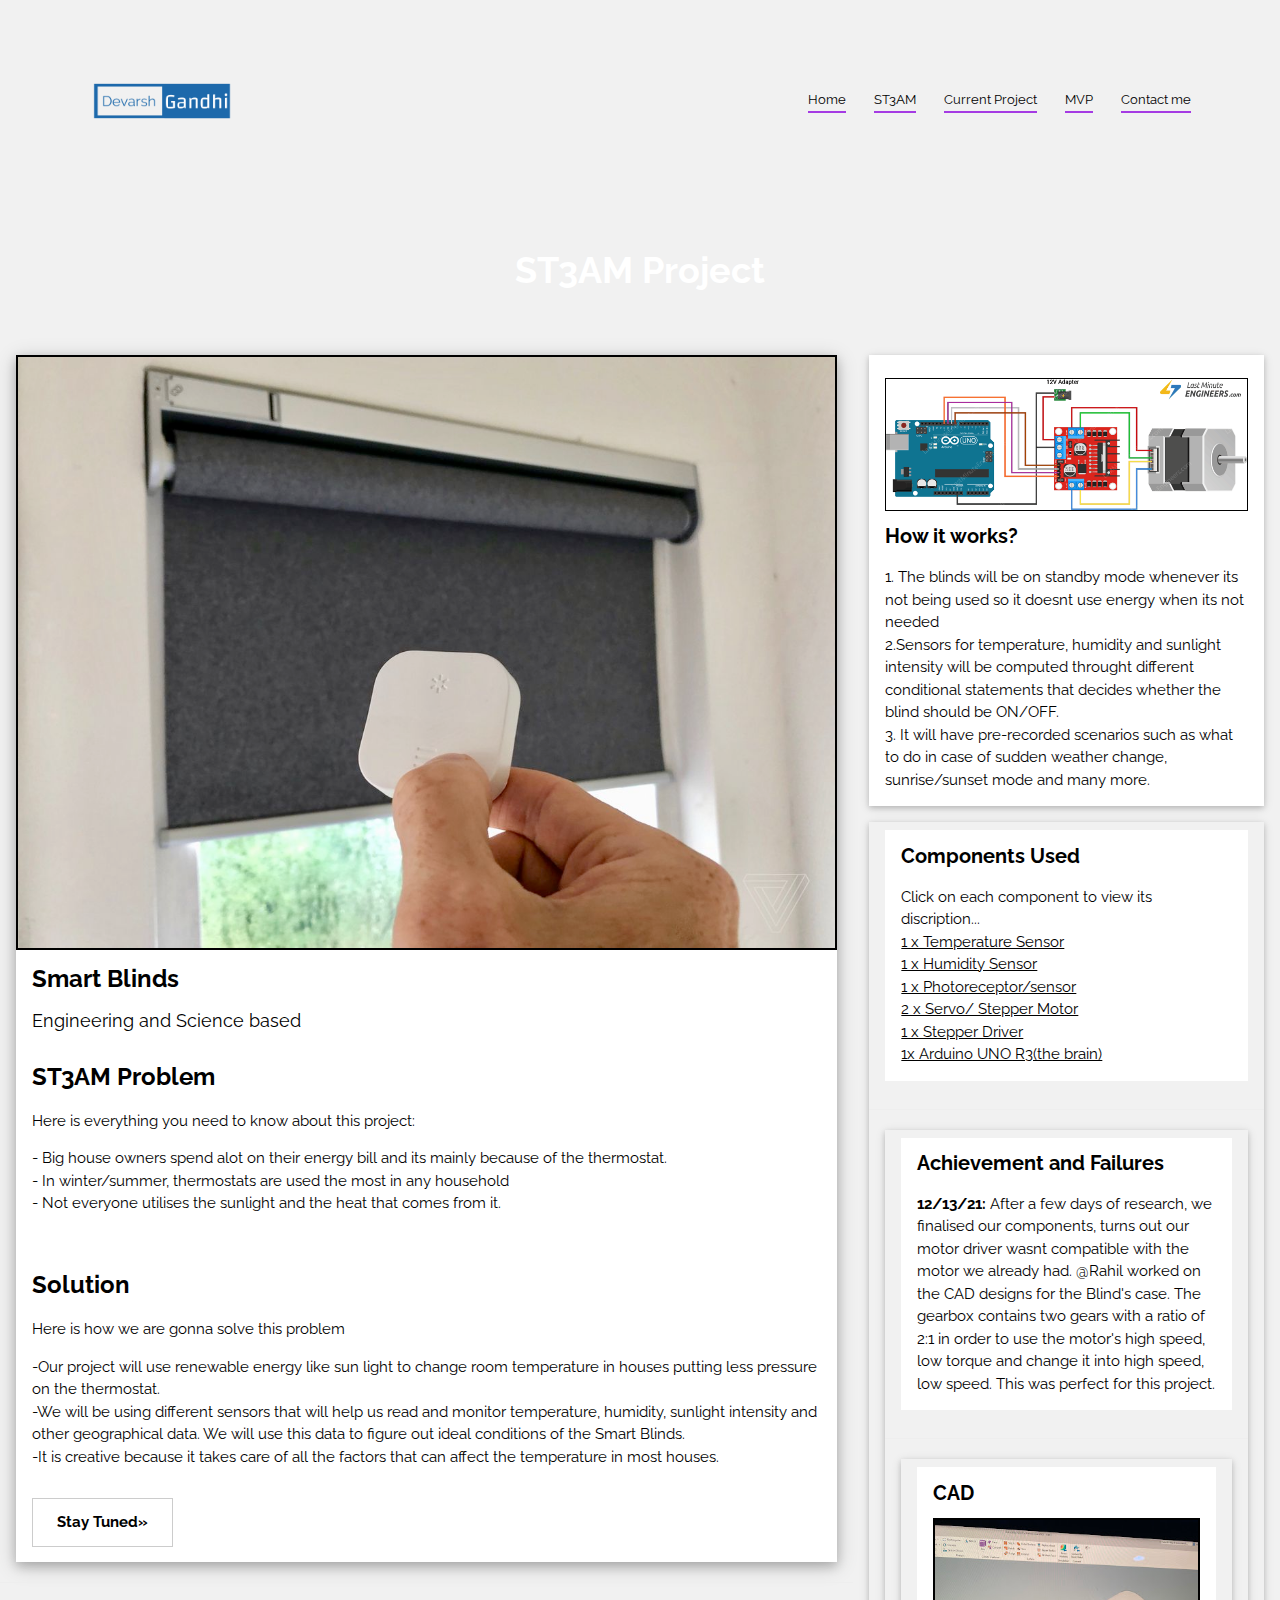
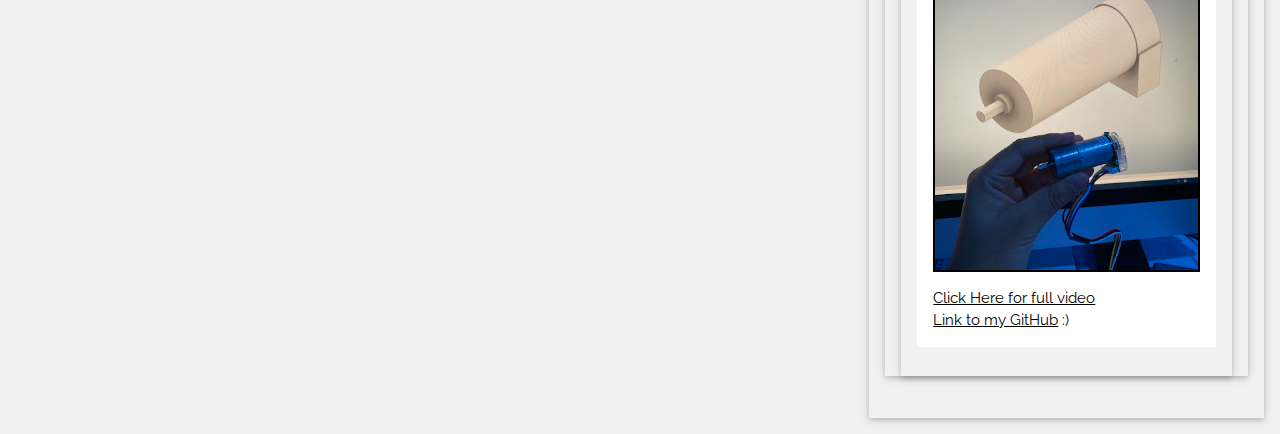
<file: steam.html>
<!DOCTYPE html>
<html>
<title>MVP</title>
<meta charset="UTF-8">
<meta name="viewport" content="width=device-width, initial-scale=1">
<link rel="stylesheet" href="https://www.w3schools.com/w3css/4/w3.css">
<link rel="stylesheet" href="https://fonts.googleapis.com/css?family=Raleway">
<link rel="stylesheet" href="style (no_bg).css">
<style>
	
body,h1,h2,h3,h4,h5 {font-family: "Raleway", sans-serif}
</style>
<body class="w3-light-grey">
<!--------------------------NAV START---------------------------->
<nav>
	<a href="index.html"><img src="logo.png"></a>
	<div class="nav-links">
  <ul class="nav navbar-nav">
    <li><a class="#" href="index.html">Home</a>
    </li>
		<li><a href="steam.html">ST3AM</a>
    </li>
    <li><a href="projects.html">Current Project</a>
    </li>
		 <li><a href="dreamProject.html">MVP</a>
    </li>
    <li><a href="contact.html">Contact me</a>
    </li>
	
  </ul>
	</div>
  
</nav>
<!--------------------------NAV END---------------------------->
<div class="w3-content" style="max-width:1400px">


<header class="w3-container w3-center w3-padding-32"> 
  <h1><b><font color ="white">ST3AM Project</font></b></h1>
</header>


<div class="w3-row">


<div class="w3-col l8 s12">
 
  <div class="w3-card-4 w3-margin w3-white">

		


    <img style="border:2px solid black; width:100%" src="blinds.jpeg" alt="physical image">
    <div class="w3-container">
      <h3><b> Smart Blinds</b></h3>
      <h5>Engineering and Science based </h5>
    </div>

    <div class="w3-container">
      <p>
			<h3><b>ST3AM Problem</b></h3>
			
			</p>
			<p>Here is everything you need to know about this project:</p>
			<p>- Big house owners spend alot on their energy bill and its mainly because of the thermostat. <br>
					- In winter/summer, thermostats are used the most in any household<br>
							- Not everyone utilises the sunlight and the heat that comes from it. <br>
							</p>
			<br><p>


			<!--future plan -->			

			<h3><b>Solution</b></h3>		
			<p>Here is how we are gonna solve this problem</p>
			-Our project will use renewable energy like sun light to change room temperature in houses putting less pressure on the thermostat. <br>
-We will be using different sensors that will help us read and monitor temperature, humidity, sunlight intensity and other geographical data. We will use this data to figure out ideal conditions of the Smart Blinds. <br>
-It is creative because it takes care of all the factors that can affect the temperature in most houses. 
			<p>


      <div class="w3-row">
        <div class="w3-col m8 s12">
          <p><a href="https://www.tinkercad.com/things/dAVVXOE81ig"><button class="w3-button w3-padding-large w3-white w3-border"><b> Stay Tuned»</b></button></a></p>
        </div>
        
      </div>
    </div>
  </div>
  <hr>

</div>
<!-- Circuit diagram -
<div class="w3-card-4 w3-margin w3-white">
  <img src="finalDi.PNG" alt="Norway" style="width:100%">
    <div class="w3-container">
      <h3><b>Circuit Diagram</b></h3>
    </div>

    <div class="w3-container">
      <p>This whole week, I worked on this website called TinkerCAD and created a simulation for my project. My plan is to make the simulation as good as I can and then will try to replicate the simulation in real life with real life electronic componenets. </p>
      <div class="w3-row">
        <div class="w3-col m8 s12">
          <p><button class="w3-button w3-padding-large w3-white w3-border"><b>READ MORE »</b></button></p>
        </div>
        
      </div>
    </div>
  </div>
	-->

<!-- END BLOG ENTRIES -->
<!-------------------------- Side Entries--------------------- -->
<div class="w3-col l4">
  
  <div class="w3-card w3-margin w3-margin-top">
		
    <div class="w3-container w3-white">
			<br>
			<img src="NEMA.png" alt="Nature" style="border:0.5px solid black; width:100%">
      <h4><b>How it works?</b></h4>
		
      <p>
				1. The blinds will be on standby mode whenever its not being used so it doesnt use energy when its not needed <br>
				2.Sensors for temperature, humidity and sunlight intensity will be computed throught different conditional statements that decides whether the blind should be ON/OFF.<br>
				3. It will have pre-recorded scenarios such as what to do in case of sudden weather change, sunrise/sunset mode and many more. 

				

		 </p>
    </div>
  </div>

	<!--#2-->
		<div class="w3-card w3-margin">
    <div class="w3-container w3-padding">
      <div class="w3-container w3-white">

      <h4><b>Components Used</b></h4>
				<p>
					Click on each component to view its discription...<br>
				  <a href="https://www.arduino.cc/en/guide/introduction">1 x	Temperature Sensor</a><br>
					<a href="https://randomnerdtutorials.com/electronics-basics-how-do-rgb-leds-work/">1 x	Humidity Sensor</a><br> 
					<a href="https://www.arduino.cc/en/Tutorial/BuiltInExamples/Button">1 x	Photoreceptor/sensor</a><br> 
					<a href="https://learn.adafruit.com/adafruit-arduino-lesson-2-leds/resistors">2 x Servo/ Stepper Motor</a><br>
					<a href="http://blog.sparkfuneducation.com/what-is-jumper-wire">1 x Stepper Driver</a> <br>
					<a href="https://learn.adafruit.com/adafruit-arduino-lesson-2-leds/resistors">1x Arduino UNO R3(the brain)</a><br>
					
					
					
			</p>
    </div>
		
  </div>
  <hr> 
	<!--#3-->
		<div class="w3-card w3-margin">
    <div class="w3-container w3-padding">
      <div class="w3-container w3-white">
      <h4><b>Achievement and Failures</b></h4>
      <p>
				<b>12/13/21: </b>After a few days of research, we finalised our components, turns out our motor driver wasnt compatible with the motor we already had. @Rahil worked on the CAD designs for the Blind's case. The gearbox contains two gears with a ratio of 2:1 in order to use the motor's high speed, low torque and change it into high speed, low speed. This was perfect for this project.   </p>
    </div>
		
  </div>
  <hr> 
	<!--#4-->
		<div class="w3-card w3-margin">
    <div class="w3-container w3-padding">
      <div class="w3-container w3-white">
      <h4><b>CAD</b></h4>
      <img style="border:2px solid black; width:100%" src="motor.jpeg" alt="motor image">
<p><a href="fullvid.mp4"> Click Here for full video</a> 
<br>
<a href="https://github.com/devarshgandhi05/RandomLEDGame.git"> Link to my GitHub</a> :)</p>
    </div>
		
  </div>
  <hr> 
	
<!-------------------------- Side Entries (END)--------------------- -->  
  <!-- Posts -->
  
 
  <!-- Labels / tags -->
  
<!-- END Introduction Menu -->
</div>

<!-- END GRID -->
</div><br>

<!-- END w3-content -->
</div>



</body>
</html>
</file>
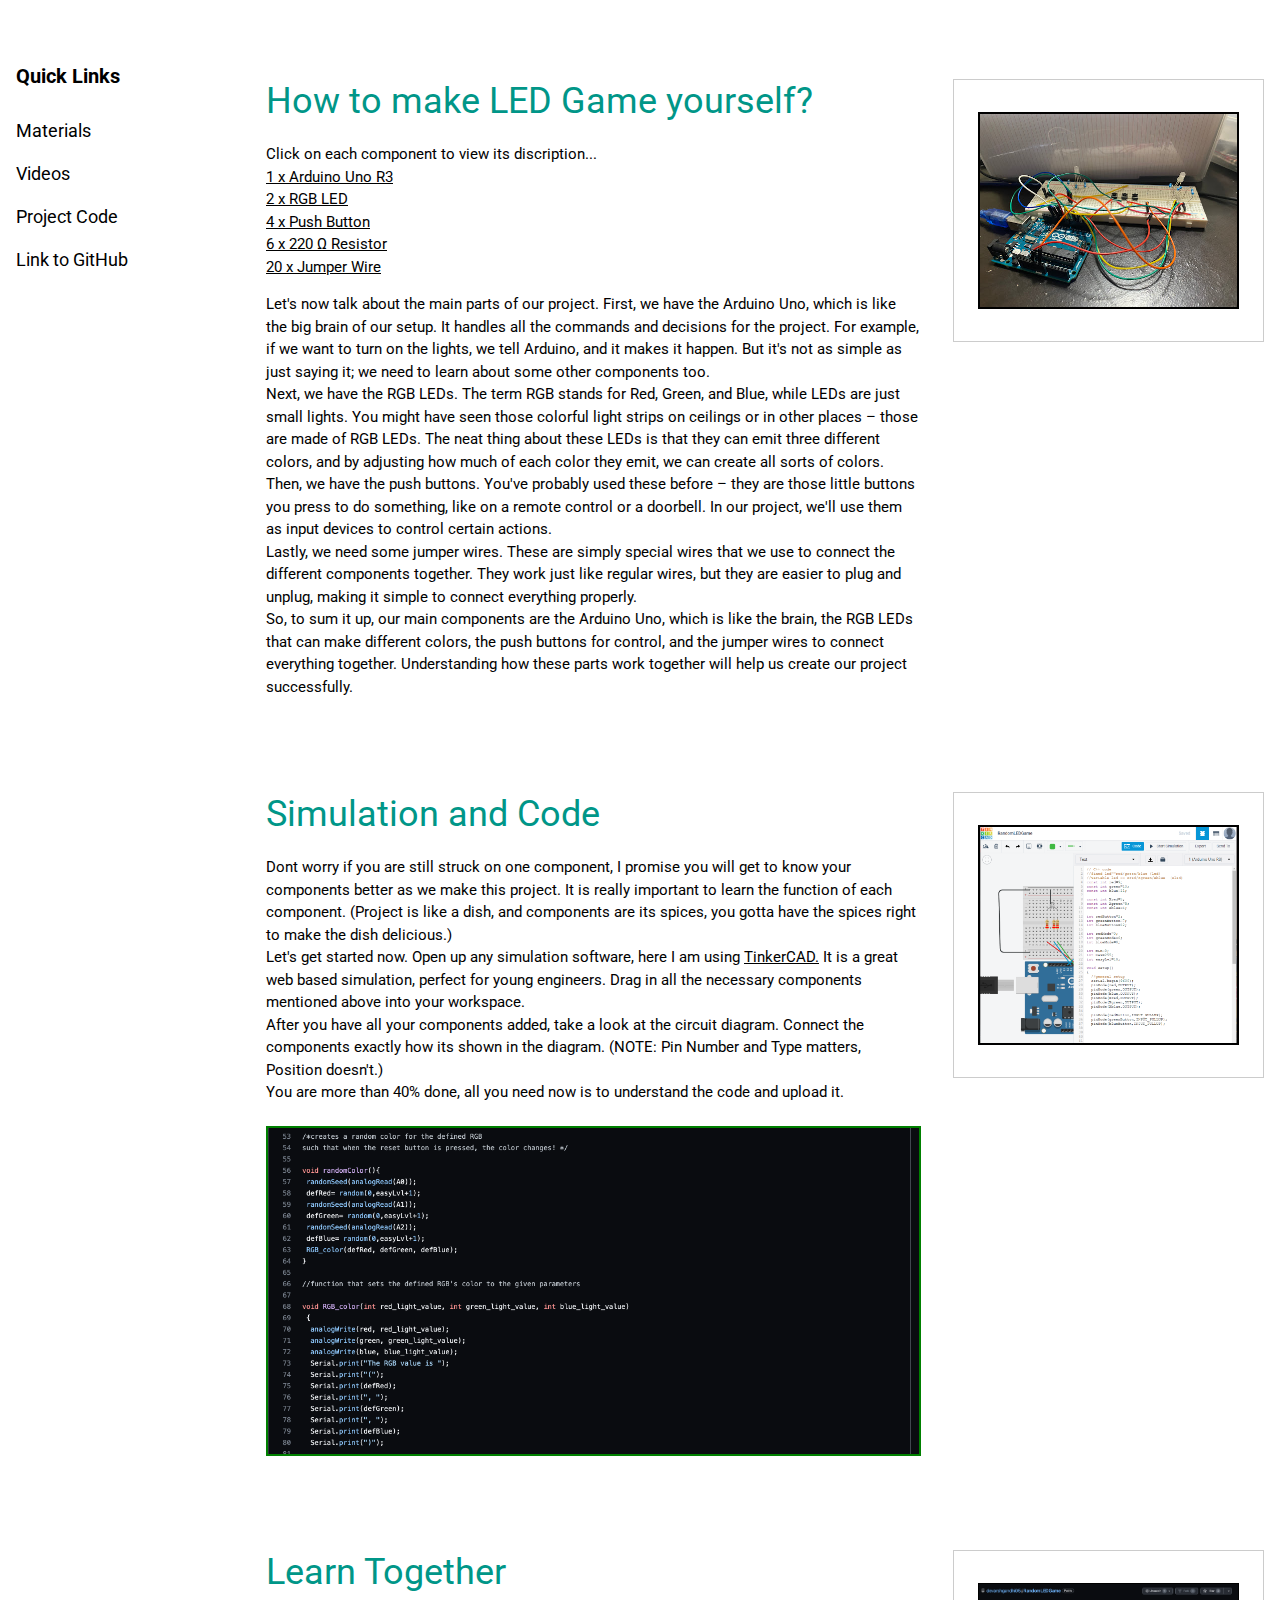
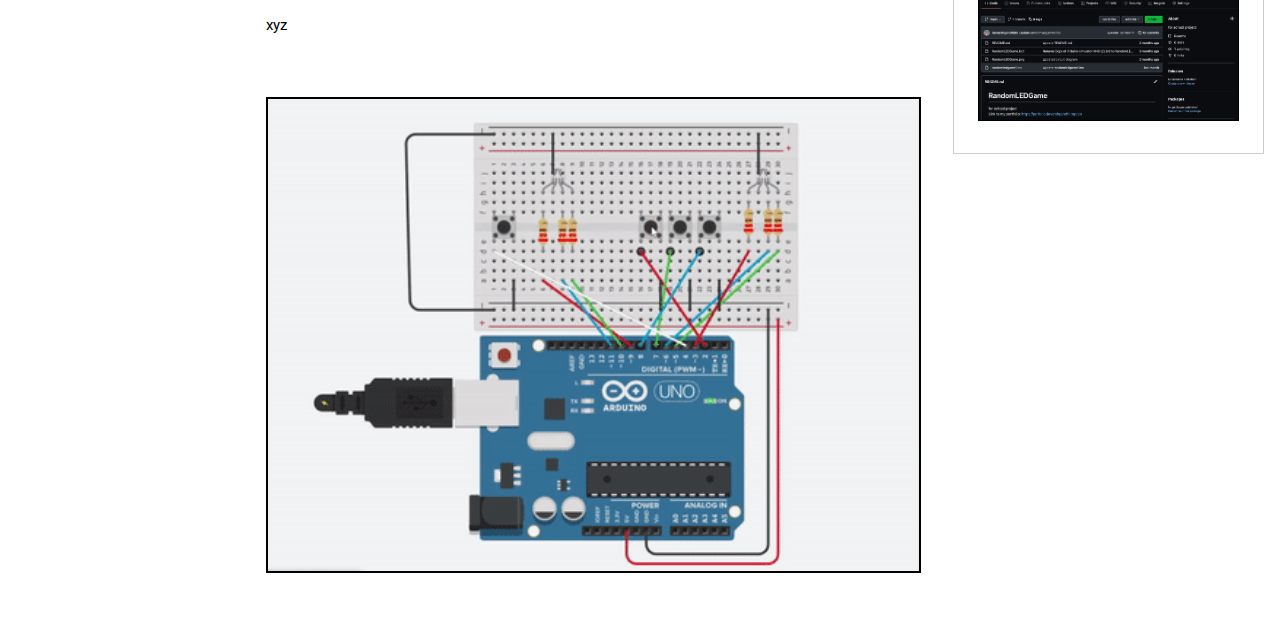
<file: tutorial.html>
<!DOCTYPE html>
<html lang="en">
<title>LED Game Tutorial</title>
<meta charset="UTF-8">
<meta name="viewport" content="width=device-width, initial-scale=1">
<link rel="stylesheet" href="https://www.w3schools.com/w3css/4/w3.css">
<link rel="stylesheet" href="https://www.w3schools.com/lib/w3-theme-black.css">
<link rel="stylesheet" href="https://fonts.googleapis.com/css?family=Roboto">
<link rel="stylesheet" href="https://cdnjs.cloudflare.com/ajax/libs/font-awesome/4.7.0/css/font-awesome.min.css">
<style>
html,body,h1,h2,h3,h4,h5,h6 {font-family: "Roboto", sans-serif;}
.w3-sidebar {
  z-index: 3;
  width: 250px;
  top: 43px;
  bottom: 0;
  height: inherit;
}
</style>
<body>
	<div style="background-image: url('https://directlinedev.com/media/services/service/background/background_35_2UDIpF7.wide.jpeg);">



<!-- Sidebar -->
<nav class="w3-sidebar w3-bar-block w3-collapse w3-large w3-theme-l5 w3-animate-left" id="mySidebar">
  <a href="javascript:void(0)" onclick="w3_close()" class="w3-right w3-xlarge w3-padding-large w3-hover-black w3-hide-large" title="Close Menu">
    <i class="fa fa-remove"></i>
  </a>
  <h4 class="w3-bar-item"><b>Quick Links</b></h4>
  <a class="w3-bar-item w3-button w3-hover-black" href="https://docs.google.com/document/d/13muaQMtbJobjWkj8mRmTe5cDeoHpu_AvKACuWva_F6M/edit?usp=sharing">Materials</a>
  <a class="w3-bar-item w3-button w3-hover-black" href="https://drive.google.com/file/d/1UFHGCAUKRycEw_leYkpNoHcijWSsh_wz/view?usp=sharing">Videos</a>
  <a class="w3-bar-item w3-button w3-hover-black" href="https://github.com/devarshgandhi05/RandomLEDGame/blob/main/randomledgame1.ino">Project Code</a>
  <a class="w3-bar-item w3-button w3-hover-black" href="https://github.com/devarshgandhi05/RandomLEDGame">Link to GitHub</a>
</nav>

<!-- black overlay-->
<div class="w3-overlay w3-hide-large" onclick="w3_close()" style="cursor:pointer" title="close side menu" id="myOverlay"></div>

<!-- Main -->
<div class="w3-main" style="margin-left:250px">

  <div class="w3-row w3-padding-64">
    <div class="w3-twothird w3-container">
      <h1 class="w3-text-teal">How to make LED Game yourself? </h1>
      <p>Click on each component to view its discription...<br>
				  <a href="https://www.arduino.cc/en/guide/introduction">1 x	Arduino Uno R3</a><br>
					<a href="https://randomnerdtutorials.com/electronics-basics-how-do-rgb-leds-work/">2 x	RGB LED</a><br> 
					<a href="https://www.arduino.cc/en/Tutorial/BuiltInExamples/Button">4 x Push Button</a><br> 
					<a href="https://learn.adafruit.com/adafruit-arduino-lesson-2-leds/resistors">6 x 220 Ω Resistor</a><br>
					<a href="http://blog.sparkfuneducation.com/what-is-jumper-wire">20 x Jumper Wire</a>  
					<p>
						
							Let's now talk about the main parts of our project. First, we have the Arduino Uno, which is like the big brain of our setup. It handles all the commands and decisions for the project. For example, if we want to turn on the lights, we tell Arduino, and it makes it happen. But it's not as simple as just saying it; we need to learn about some other components too.
								<br>
								Next, we have the RGB LEDs. The term RGB stands for Red, Green, and Blue, while LEDs are just small lights. You might have seen those colorful light strips on ceilings or in other places – those are made of RGB LEDs. The neat thing about these LEDs is that they can emit three different colors, and by adjusting how much of each color they emit, we can create all sorts of colors.
									<br>
							Then, we have the push buttons. You've probably used these before – they are those little buttons you press to do something, like on a remote control or a doorbell. In our project, we'll use them as input devices to control certain actions.
							<br>
								Lastly, we need some jumper wires. These are simply special wires that we use to connect the different components together. They work just like regular wires, but they are easier to plug and unplug, making it simple to connect everything properly.
								<br>
										So, to sum it up, our main components are the Arduino Uno, which is like the brain, the RGB LEDs that can make different colors, the push buttons for control, and the jumper wires to connect everything together. Understanding how these parts work together will help us create our project successfully.
			
    </div>
    <div class="w3-third w3-container">
      <p class="w3-border w3-padding-large w3-padding-32 w3-center">
				 <img style="border:2px solid black; width:100%" src="3.jpeg" alt="physical image">
			</p>
    </div>
  </div>

  <div class="w3-row">
    <div class="w3-twothird w3-container">
      <h1 class="w3-text-teal">Simulation and Code</h1>
      <p>Dont worry if you are still struck on one component, I promise you will get to know your components better as we make this project. It is really important to learn the function of each component. (Project is like a dish, and components are its spices, you gotta have the spices right to make the dish delicious.) <br>
			Let's get started now. Open up any simulation software, here I am using <a href="https://www.tinkercad.com">TinkerCAD.</a> It is a great web based simulation, perfect for young engineers. Drag in all the necessary components mentioned above into your workspace. <br>
			After you have all your components added, take a look at the circuit diagram. Connect the components exactly how its shown in the diagram. (NOTE: Pin Number and Type matters, Position doesn't.) <br> You are more than 40% done, all you need now is to understand the code and upload it. <br><br>
			<img style="border:2px solid green; width:100%;" src="CodeGit.png" alt="firstlines image"><br>
			
			
			</p>
    </div>
    <div class="w3-third w3-container">
      <p class="w3-border w3-padding-large w3-padding-32 w3-center"><img style="border:2px solid black; width:100%;" src="Sim.PNG" alt="firstlines image"></p>
    </div>
  </div>

  <div class="w3-row w3-padding-64">
    <div class="w3-twothird w3-container">
      <h1 class="w3-text-teal">Learn Together</h1>
      <p>xyz</p>
			<br><br> <img style="border:2px solid black; width:100%" src="proj.gif" alt="physical image">
    </div>
    <div class="w3-third w3-container">
      <p class="w3-border w3-padding-large w3-padding-32 w3-center"><img style="border:1px solid black; width:100%" src="GitHub.png" alt="physical image"></p>
      
    </div>
  </div>

  
</div>

<script>
// Get the Sidebar
var mySidebar = document.getElementById("mySidebar");

// Get the DIV with overlay effect
var overlayBg = document.getElementById("myOverlay");

// Toggle between showing and hiding the sidebar, and add overlay effect
function w3_open() {
  if (mySidebar.style.display === 'block') {
    mySidebar.style.display = 'none';
    overlayBg.style.display = "none";
  } else {
    mySidebar.style.display = 'block';
    overlayBg.style.display = "block";
  }
}

// Close the sidebar with the close button
function w3_close() {
  mySidebar.style.display = "none";
  overlayBg.style.display = "none";
}
</script>

</body>
</html>
</file>
<file: style (no_bg).css>
body{
	background-image: url("https://directlinedev.com/media/services/service/background/background_35_2UDIpF7.wide.jpeg");
	background-repeat: repeat;
  background-size: 200%;
	font-family: 'Bree Serif', serif;
	
}

#arduinoPage{
	background-image: url("https://c4.wallpaperflare.com/wallpaper/88/22/573/arduino-open-source-wallpaper-preview.jpg");
	background-repeat: no-repeat;
  background-size: 100%;
	color: white;
	font-family: 'Bree Serif', serif;
	
}

#mypic {
display: block;
border-radius: 50%;
margin-left: auto;
margin-right: auto;
width: 20%;
border: 1.5px solid #fff;
}
h2 {
color: white;

-webkit-text-stroke-width: 0.1px;
    -webkit-text-stroke-color: black;

}

#example{
	color:white;
	
	font-size: 50px;
	text-align: center;
	-webkit-text-stroke-width: 0.1px;
    -webkit-text-stroke-color: black;
	
}
#tagline {
	color: white;



	-webkit-text-stroke-width: 0.5px;
    -webkit-text-stroke-color: rgb(165, 59, 227);

}
nav{
	display: flex;
	padding: 2% 6%;
	justify-content: space-between;
	align-items: center;
}
.nav-links{
	flex: 1;
	text-align: right;
}

.nav-links ul li{
	list-style: none;
	display: inline-block;
	padding: 8px 12px;
	position: relative;
}

.nav-links ul li a{
	color: black;
	text-decoration: none;
	font-size: 13px;
}


.nav-links ul li ::after{
	content: '';
	width: 100%;
	height: 2px;
	background: rgb(165, 59, 227);
	display: block;
	margin: auto;

}


nav img{
	width: 150px;
	margin-left: 10px;
}

.txt{
	
	width: 90%;
	color: white;
	position: absolute;
	top: 50%;
	left: 50%;
	transform: translate(-50%,-50%);
	text-align: center;
}
.txt h1{
	font-size: 80px;
	-webkit-text-stroke-width: 0.5px;
    -webkit-text-stroke-color: black;

}
.txt a{
	color: white;
	font-size: 15px;
}

.btn{
	display: inline;
	text-decoration: none;
	border: 1px solid rgb(255,255,255);
	padding: 5px 10px;
	background: transparent;
	
}
.btn:hover{
	border: 1px solid rgb(165, 59, 227);
	background: rgb(165, 59, 227);
	transition: 2s;
}
</file>
